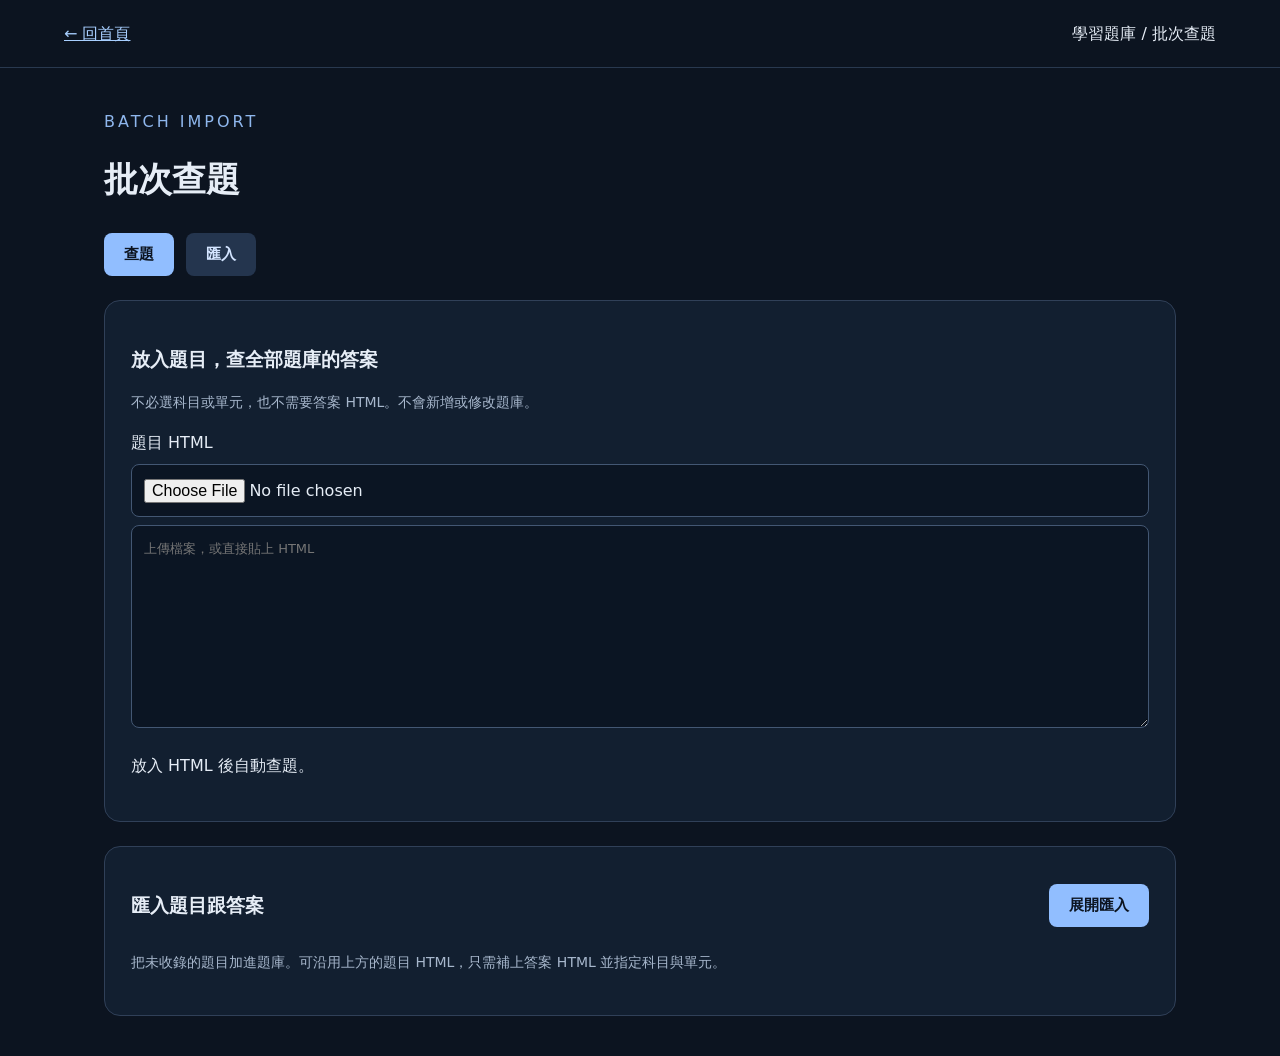
<file: batch-import.html>
<!doctype html><html lang="zh-Hant"><head><meta charset="utf-8"><meta name="viewport" content="width=device-width,initial-scale=1"><title>批次查題與匯入｜學習題庫</title><link rel="stylesheet" href="./batch-import.css?v=inline-import"><script defer src="./data.js"></script><script defer src="./local-bank.js"></script><script type="module" src="./batch-import.js?v=inline-import"></script><script type="module" src="./batch-lookup.js?v=inline-import"></script></head><body><header><a href="./">← 回首頁</a><span>學習題庫 / 批次查題</span></header><main><p class="eyebrow">BATCH IMPORT</p><h1>批次查題</h1><nav class="mode-tabs" aria-label="批次功能"><button id="lookup-tab" aria-pressed="true">查題</button> <button id="import-tab" aria-pressed="false">匯入</button></nav><section id="lookup-panel" class="panel"><h2>放入題目，查全部題庫的答案</h2><p class="muted">不必選科目或單元，也不需要答案 HTML。不會新增或修改題庫。</p><label>題目 HTML<input id="lookup-file" type="file" accept=".html,.htm,text/html"><textarea id="lookup-html" rows="8" placeholder="上傳檔案，或直接貼上 HTML"></textarea></label><p id="lookup-status" role="status" aria-live="polite">放入 HTML 後自動查題。</p><div id="lookup-results"></div></section><section id="lookup-import-entry" class="panel"><div class="heading"><h2>匯入題目跟答案</h2><button id="lookup-import-toggle" type="button" aria-expanded="false" aria-controls="import-panel">展開匯入</button></div><p class="muted">把未收錄的題目加進題庫。可沿用上方的題目 HTML，只需補上答案 HTML 並指定科目與單元。</p></section><div id="import-panel" hidden><p class="muted">放入題目與答案 HTML，自動配對、比對題庫，再新增未收錄的題目。</p><section class="panel"><h2>1. 選擇題庫</h2><div class="scope"><label>科目<select id="subject" required><option value="">請選擇科目</option><option value="algorithm">演算法</option><option value="os">作業系統</option></select></label><label>單元<input id="unit" type="number" min="1" max="99" placeholder="例如：6" required></label></div><div class="heading"><h2>2. 放入 HTML</h2><button id="reuse-lookup-html" type="button" hidden>帶入上方題目 HTML</button></div><div class="uploads"><label>題目的 HTML<input id="questions-file" type="file" accept=".html,.htm,text/html"><textarea id="questions-html" rows="6" placeholder="也可以直接貼上題目的 HTML 原始碼"></textarea></label><label>答案的 HTML<input id="answers-file" type="file" accept=".html,.htm,text/html"><textarea id="answers-html" rows="6" placeholder="貼上包含「題目：」「正確答案：」的 HTML"></textarea></label></div><p class="muted">支援「妖獸 1.」或編號題目，以及含「題目：／正確答案：」的答題詳情。同題選項換位置仍算同一題。題組請保留共同題幹；只有圖片的題目暫不支援。</p><p class="muted">HTML 會在瀏覽器解析。匯入的題目與答案只儲存在目前瀏覽器。</p></section><section class="panel"><div class="heading"><h2>3. 檢查結果</h2><button id="save" disabled>新增未收錄題目</button></div><p id="status" role="status" aria-live="polite">選擇科目、單元並放入兩份 HTML 後，會自動比對。</p><div id="preview"></div></section></div></main></body></html>
</file>
<file: batch-import.css>
*{box-sizing:border-box}body{margin:0;background:#0c1420;color:#e6edf6;font:16px/1.7 system-ui,sans-serif}header{display:flex;justify-content:space-between;padding:20px 5%;border-bottom:1px solid #29394f}a{color:#a8cfff}main{max-width:1120px;margin:40px auto;padding:0 24px}h1{font-size:34px;margin:0}h2{font-size:19px}.eyebrow{color:#8fb7ed;letter-spacing:3px}.muted{color:#a7b7cc;font-size:14px}.panel{padding:26px;background:#121f30;border:1px solid #304058;border-radius:16px;margin-top:24px}.scope,.uploads{display:grid;grid-template-columns:1fr 1fr;gap:24px}label{display:block}input,select,textarea{width:100%;margin-top:8px;background:#0b1523;border:1px solid #435773;border-radius:8px;padding:12px;color:#e6edf6;font:inherit}textarea{resize:vertical;font-size:13px}button{background:#91beff;color:#0c1420;border:0;padding:12px 20px;border-radius:8px;font:600 15px system-ui;cursor:pointer}button:disabled{opacity:.4;cursor:default}.heading{display:flex;align-items:center;justify-content:space-between;gap:12px}article{padding:18px 0;border-top:1px solid #304058}article label{display:flex;gap:12px}input[type=checkbox]{width:20px;flex-shrink:0}pre{white-space:pre-wrap;font-family:inherit}li.correct{color:#8de2b4}small{color:#a7b7cc}.pending{color:#f4c16e}.duplicate{color:#a7b7cc}.new{color:#8de2b4}@media(max-width:650px){.uploads,.scope{grid-template-columns:1fr}.heading{align-items:stretch;flex-direction:column}.panel{padding:18px}header span{display:none}}
[hidden]{display:none!important}.mode-tabs{display:flex;gap:12px;margin-top:24px}.mode-tabs button[aria-pressed=false]{background:#24354e;color:#d3e4ff}.answer-result{border-left:3px solid #76a7e9;padding:12px 20px;margin:12px 0;background:#0e1928}h3{white-space:pre-wrap;overflow-wrap:anywhere;font-size:18px}
.question-open{display:inline-block;margin-top:8px;padding:8px 14px;border:1px solid #5488ca;border-radius:8px;text-decoration:none;font-weight:600}.question-open:hover,.question-open:focus-visible{background:#203856}
</file>
